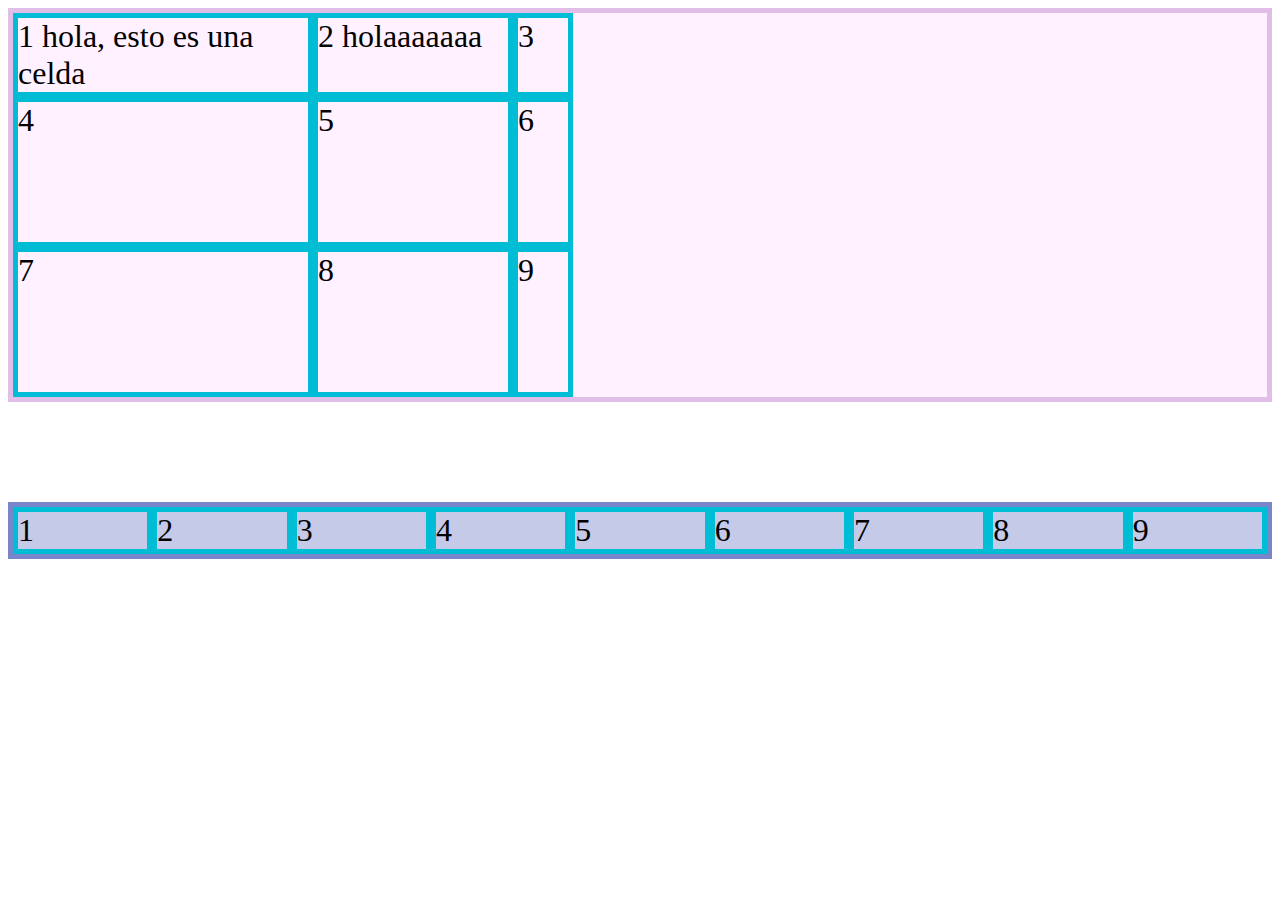
<file: basic-css-grid/Funciones especiales/index.html>
<!DOCTYPE html>
<html>
<head>
  <link rel="stylesheet" href="./style.css">
</head>
<body>
  <div class="contenedor">
    <div class="item item-1">1 hola, esto es una celda</div>
    <div class="item item-2">2 holaaaaaaa</div>
    <div class="item item-3">3</div>
    <div class="item item-4">4</div>
    <div class="item item-5">5</div>
    <div class="item item-6">6</div>
    <div class="item item-7">7</div>
    <div class="item item-8">8</div>
    <div class="item item-9">9</div>
  </div>

  <div class="contenedor-2">
    <div class="item item-1">1</div>
    <div class="item item-2">2</div>
    <div class="item item-3">3</div>
    <div class="item item-4">4</div>
    <div class="item item-5">5</div>
    <div class="item item-6">6</div>
    <div class="item item-7">7</div>
    <div class="item item-8">8</div>
    <div class="item item-9">9</div>
  </div>
</body>

</html>
</file>
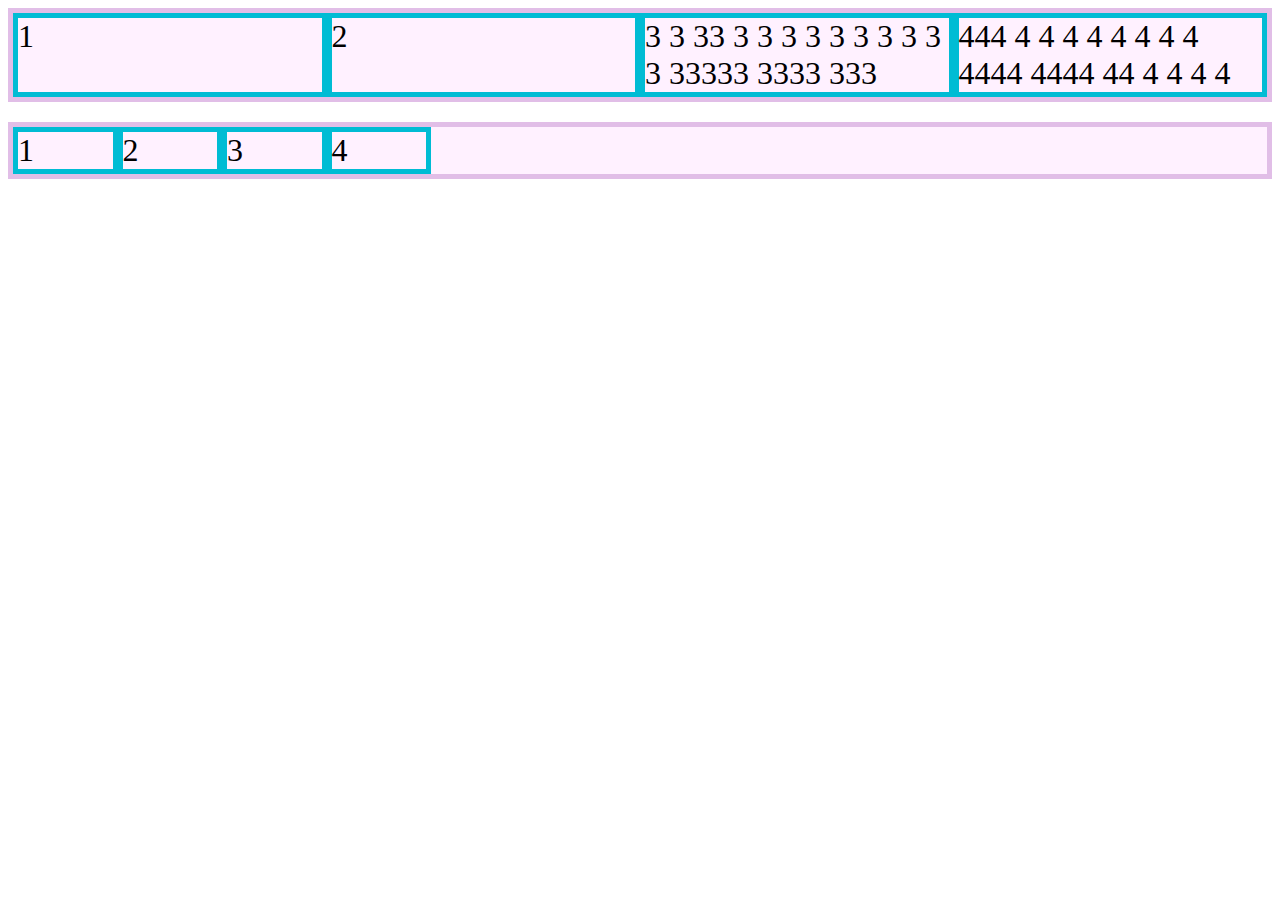
<file: basic-css-grid/Keywords especiales/index.html>
<!DOCTYPE html>
<html>
<head>
  <link rel="stylesheet" href="./style.css">
</head>
<body>
  <div class="contenedor">
    <div class="item item-1">1</div>
    <div class="item item-2">2</div>
    <div class="item item-3">3 3 33 3 3 3 3 3 3 3 3 3 3 33333 3333 333</div>
    <div class="item item-4">444 4 4 4 4 4 4 4 4 4444 4444 44 4 4 4 4</div>
  </div>
  <div class="contenedor-2">
    <div class="item item-1">1</div>
    <div class="item item-2">2</div>
    <div class="item item-3">3</div>
    <div class="item item-4">4</div>
  </div>
</body>

</html>
</file>
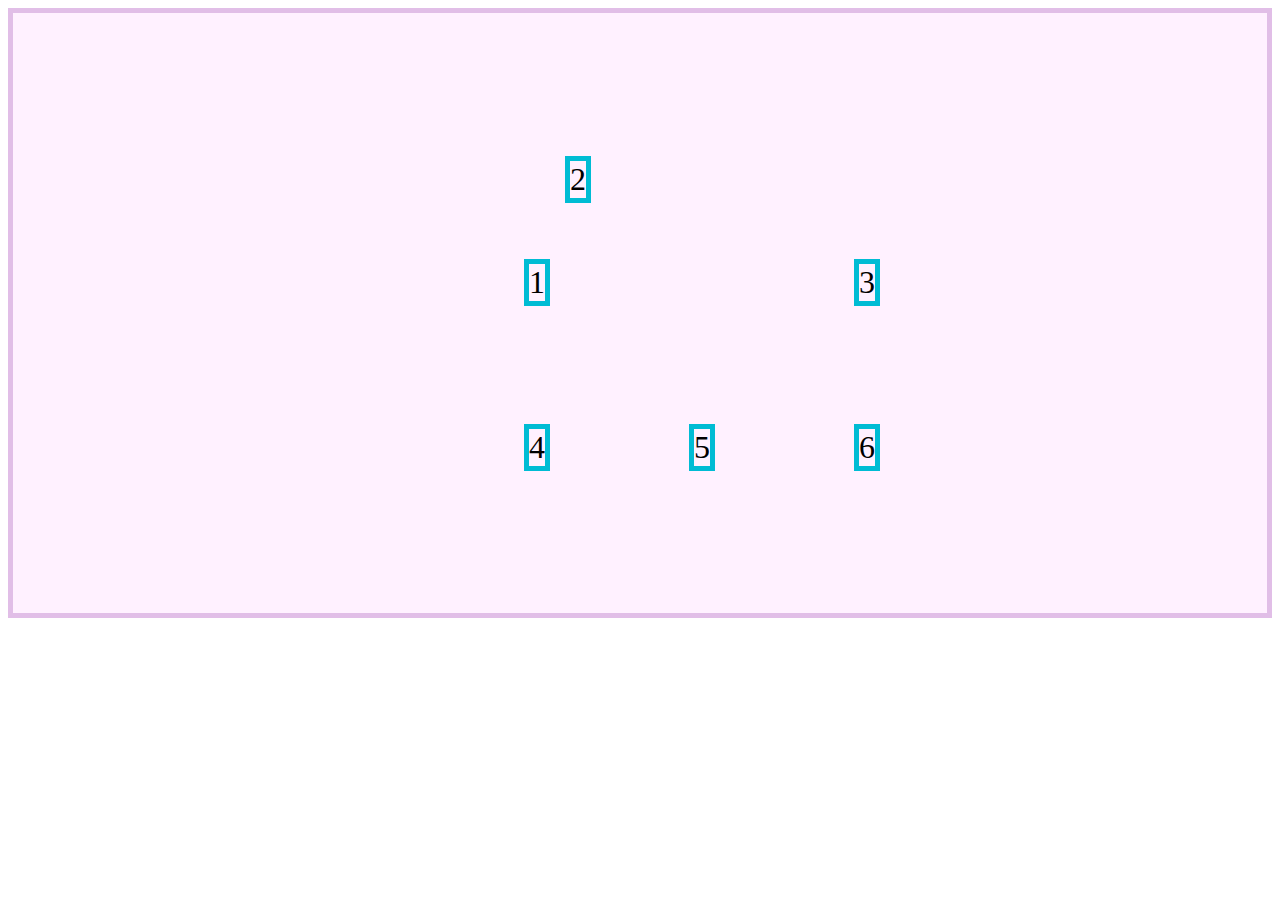
<file: basic-css-grid/Propiedades de Alineacion/index.html>
<!DOCTYPE html>
<html>
<head>
  <link rel="stylesheet" href="./style.css">
</head>
<body>
  <div class="contenedor">
    <div class="item item-1">1</div>
    <div class="item item-2">2</div>
    <div class="item item-3">3</div>
    <div class="item item-4">4</div>
    <div class="item item-5">5</div>
    <div class="item item-6">6</div>
  </div>
</body>

</html>
</file>
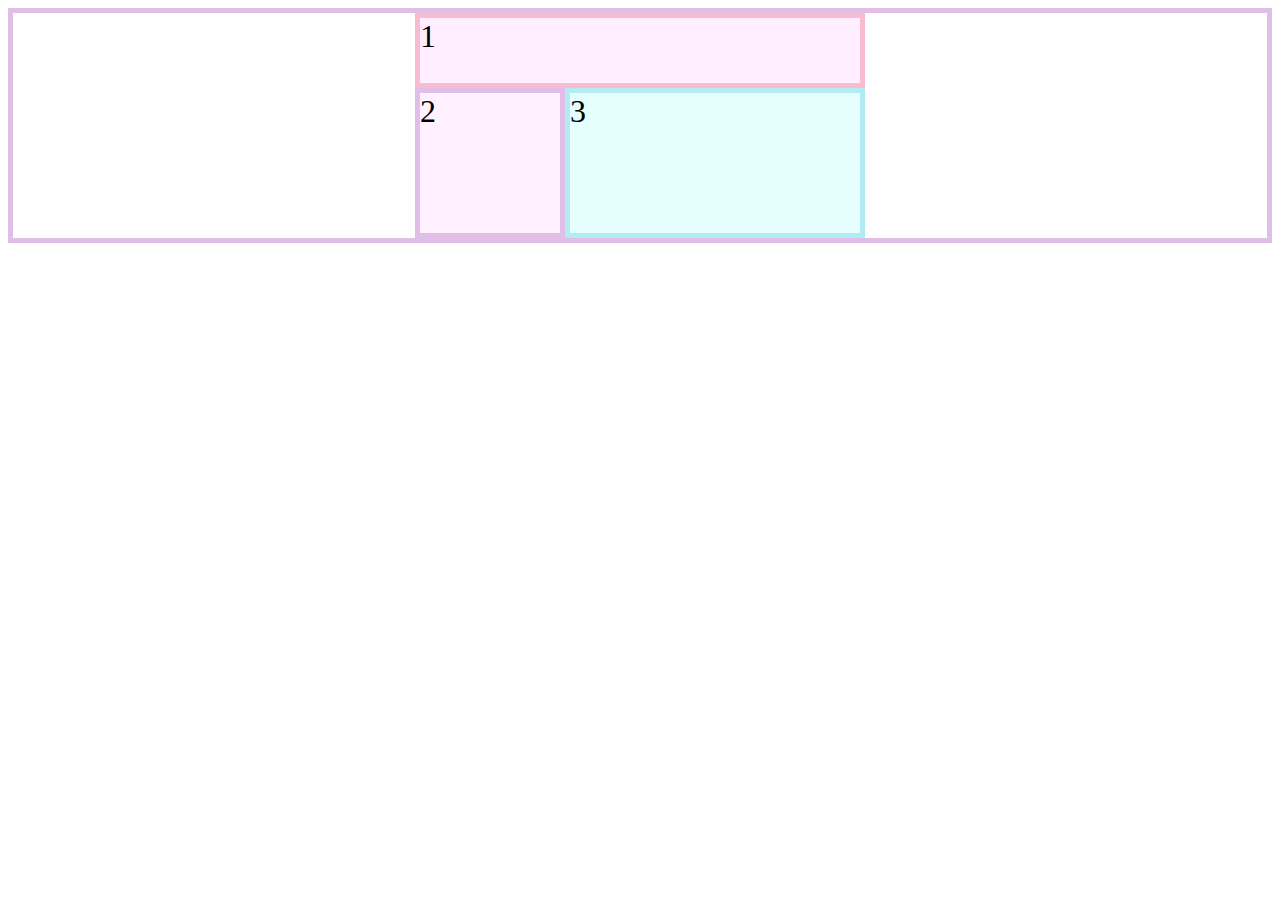
<file: basic-css-grid/Propiedades de Ubicacion/index.html>
<!DOCTYPE html>
<html>
<head>
  <link rel="stylesheet" href="./style.css">
</head>
<body>
  <div class="contenedor">
    <div class="item item-1">1</div>
    <div class="item item-2">2</div>
    <div class="item item-3">3</div>
  </div>
</body>

</html>
</file>
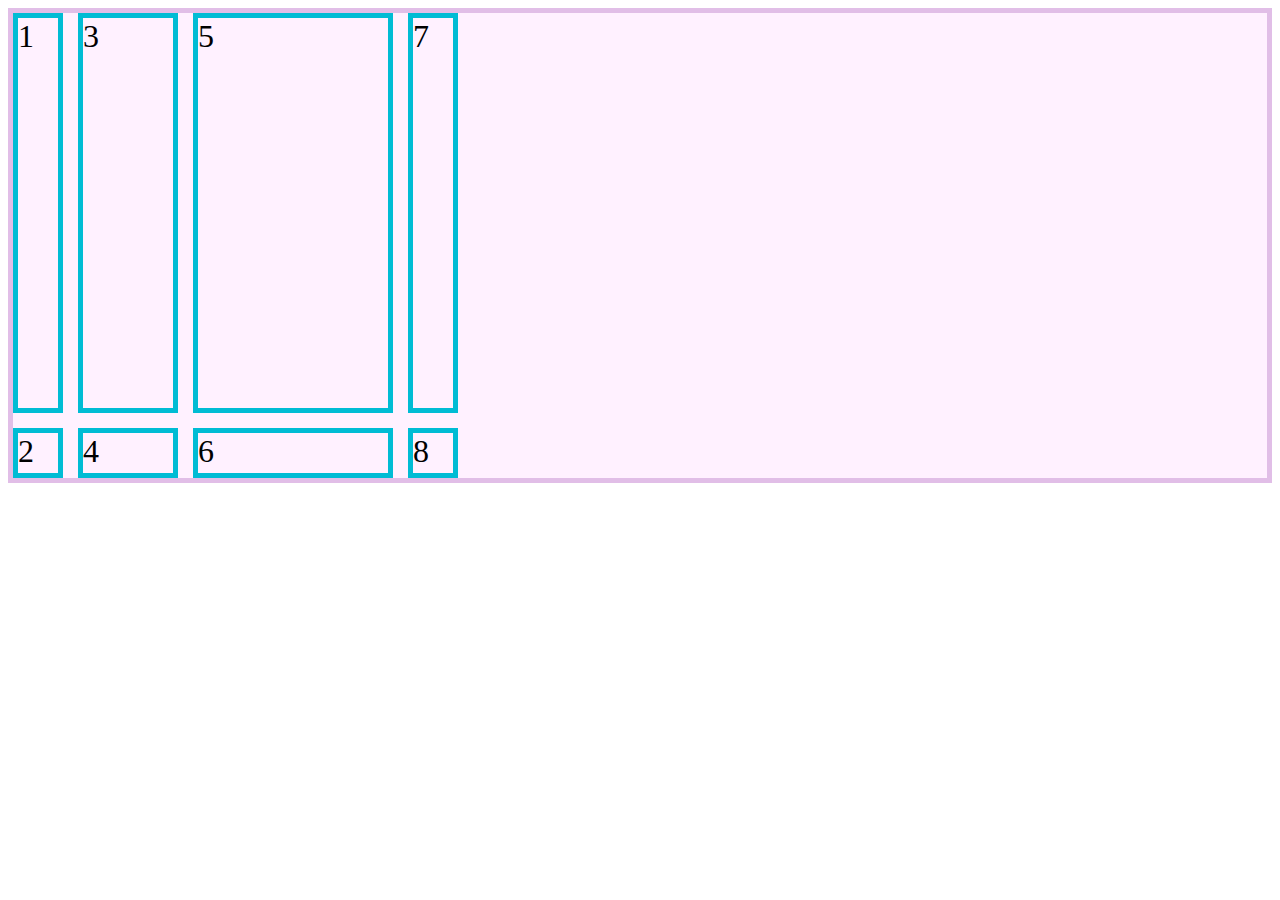
<file: basic-css-grid/Propiedades del Contenedor/index.html>
<!DOCTYPE html>
<html>
<head>
  <link rel="stylesheet" href="./style.css">
</head>
<body>
  <div class="contenedor">
    <div class="item item-1">1</div>
    <div class="item item-2">2</div>
    <div class="item item-3">3</div>
    <div class="item item-4">4</div>
    <div class="item item-5">5</div>
    <div class="item item-6">6</div>
    <div class="item item-7">7</div>
    <div class="item item-8">8</div>
  </div>
</body>

</html>
</file>
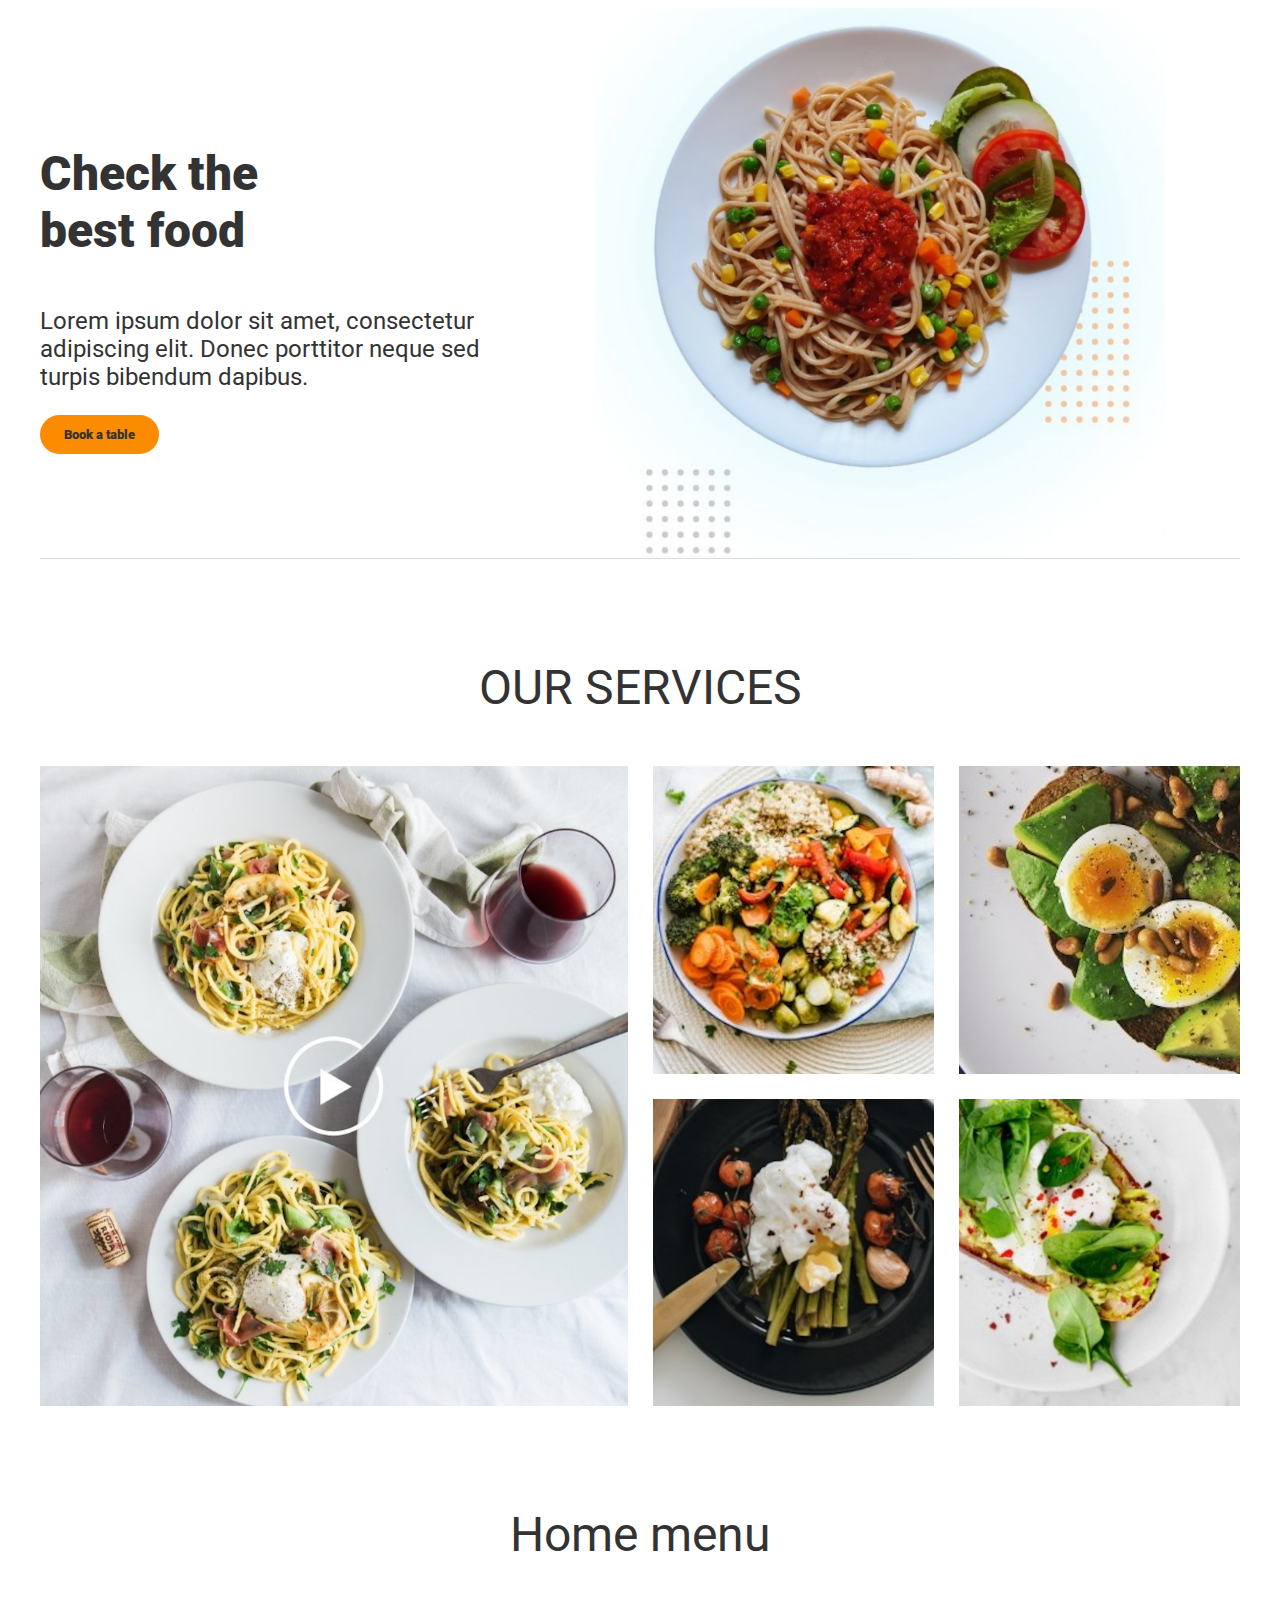
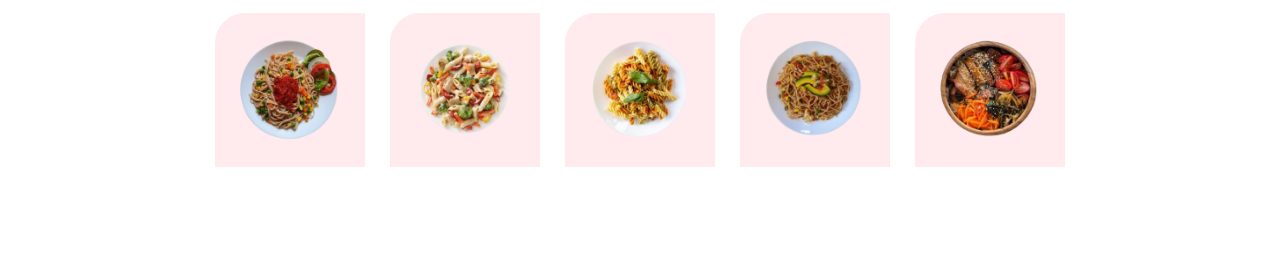
<file: basic-css-grid/Proyecto/index.html>
<!DOCTYPE html>
<html>

<head>
  <link rel="stylesheet" href="./style.css">
  <link rel="preconnect" href="https://fonts.googleapis.com">
  <link rel="preconnect" href="https://fonts.gstatic.com" crossorigin>
  <link href="https://fonts.googleapis.com/css2?family=Roboto:wght@400;900&display=swap" rel="stylesheet">
</head>

<body>
  <main>
    <section class="hero">
      <div class="info">
        <h1 class="info-title">Check the<br/>best food</h1>
        <p class="info-subtitle">Lorem ipsum dolor sit amet, consectetur adipiscing elit. Donec porttitor neque sed turpis bibendum dapibus.</p>
        <button class="info-button">Book a table</button>
      </div>
      <figure class="hero-image">
        <img src="./images/hero.png" alt="Dish of pasta with neapolitan sauce and vegetables">
      </figure>
    </section>
    <section class="services">
      <h2 class="services-title">Our services</h2>
      <div class="dishes">
        <figure class="dishes-image dishes-image__big">
          <img src="./images/video.png" alt="video of pasta dishes being served">
        </figure>
        <figure class="dishes-image">
          <img src="./images/dish1.png" alt="bowl of vegetables with rice and avocado">
        </figure>
        <figure class="dishes-image">
          <img src="./images/dish2.png" alt="Avocado and egg toast">
        </figure>
        <figure class="dishes-image">
          <img src="./images/dish3.png" alt="asparagus with tomato and butter">
        </figure>
        <figure class="dishes-image">
          <img src="./images/dish4.png" alt="eggs and guacamole toast ">
        </figure>
      </div>
    </section>
    <section class="menu">
      <h2 class="menu-title">Home menu</h2>
      <div class="plates">
        <figure class="plates-image">
          <img src="./images/plate1.png" alt="pasta with neapolitan sauce and vegetables">
        </figure>
        <figure class="plates-image">
          <img src="./images/plate2.png" alt="pasta with broccoli and carrot">
        </figure>
        <figure class="plates-image">
          <img src="./images/plate3.png" alt="pesto pasta">
        </figure>
        <figure class="plates-image">
          <img src="./images/plate4.png" alt="pasta with avocado and corn">
        </figure>
        <figure class="plates-image">
          <img src="./images/plate5.png" alt="bowl of chicken, tomato and carrots">
        </figure>
      </div>
    </section>
  </main>
</body>

</html>
</file>
<file: basic-css-grid/Funciones especiales/style.css>
.contenedor {
  border: 5px solid #e1bee7;
  background-color: #fff1ff;
  display: grid;
  grid-template-columns: minmax(30px, 300px) 200px 60px;
  grid-template-rows: auto repeat(2, 150px);
}

.item {
  border: 5px solid #00bcd4;
  font-size: 2rem;
}

.contenedor-2 {
  margin-top: 100px;
  border: 5px solid #7986cb;
  background-color: #c5cae9;
  display: grid;
  grid-template-columns: repeat(auto-fit, minmax(100px, 1fr));
}
</file>
<file: basic-css-grid/Keywords especiales/style.css>
.contenedor {
  border: 5px solid #e1bee7;
  background-color: #fff1ff;
  display: grid;
  grid-template-columns: repeat(auto-fit, minmax(100px, 1fr));
}

.contenedor-2 {
  border: 5px solid #e1bee7;
  background-color: #fff1ff;
  display: grid;
  margin-top: 20px;
  /* grid-template-columns: 1fr 4fr max-content min-content; */
  grid-template-columns: repeat(auto-fill, minmax(100px, 1fr));
}

.item {
  border: 5px solid #00bcd4;
  font-size: 2rem;
}
</file>
<file: basic-css-grid/Propiedades de Alineacion/style.css>
.contenedor {
  border: 5px solid #e1bee7;
  background-color: #fff1ff;
  display: grid;
  grid-gap: 15px;
  grid-template-columns: 150px 150px 150px;
  grid-auto-rows: 150px;
  place-content: center;
  place-items: end;
  height: 600px;
}

.item {
  border: 5px solid #00bcd4;
  font-size: 2rem;
}

.item-2 {
  place-self: start left;
}
</file>
<file: basic-css-grid/Propiedades de Ubicacion/style.css>
.contenedor {
  border: 5px solid #e1bee7;
  background-color: white;
  display: grid;
  grid-template-columns: 150px 150px 150px;
  grid-template-rows: 75px 75px 75px;
  grid-template-areas: 
    "one one one"
    "two three three"
    "two three three";
  place-content: center;
}

.item {
  font-size: 2rem;
}

.item-1 {
  border: 5px solid #f8bbd0;
  background-color: #ffeeff;
  /* grid-column-start: 1;
  grid-column-end: 4; */
  grid-area: one;
}

.item-2 {
  border: 5px solid #e1bee7;
  background-color: #fff1ff;
  /* grid-row: 2 / 4; */
  grid-area: two;
}

.item-3 {
  border: 5px solid #b2ebf2;
  background-color: #e5ffff;
  /* grid-area: 2 / 2 / 4 / 4; */
  grid-area: three;
}
</file>
<file: basic-css-grid/Propiedades del Contenedor/style.css>
.contenedor {
  border: 5px solid #e1bee7;
  background-color: #fff1ff;
  display: grid;
  grid-template-columns: [perro dog] 50px [gato] 100px [raton] 200px;
  grid-template-rows: 400px 50px;
  grid-gap: 15px;
  grid-auto-flow: column;
  grid-auto-columns: 50px;
}

.item {
  border: 5px solid #00bcd4;
  font-size: 2rem;
}
</file>
<file: basic-css-grid/Proyecto/style.css>
* {
  font-family: 'Roboto', sans-serif;
}

main {
  max-width: 1200px;
  margin: 0 auto;
}

/* First section - Hero */

.hero {
  display: grid;
  grid-template-columns: 2fr minmax(100px, 3fr);
  grid-auto-rows: 550px;
  border-bottom: 1px solid #ddd;
}

.hero-image {
  margin: 0;

}

.hero-image img {
  width: 100%;
  height: 100%;
  object-fit: contain;
}

.info {
  display: flex;
  flex-direction: column;
  justify-content: center;
  align-items: flex-start;
}

.info-title {
  color: #333;
  font-size: 3rem;
  font-weight: 900;
  margin-bottom: 24px;
}

.info-subtitle {
  color: #333;
  font-size: 1.5rem;
  margin-bottom: 24px;
}

.info-button {
  border: none;
  border-radius: 20px;
  color: #333;
  background-color: #fb8c00;
  font-weight: 900;
  padding: 12px 24px;
}

/* Second section - services */

.services-title {
  color: #333;
  font-size: 3rem;
  font-weight: 400;
  text-transform: uppercase;
  text-align: center;
  margin: 100px 0 50px 0;
}

.dishes {
  display: grid;
  grid-template-columns: repeat(4, minmax(210px, 1fr));
  grid-template-rows: repeat(2, minmax(150px, 1fr));
  grid-gap: 25px;
}

.dishes-image {
  margin: 0;
}

.dishes-image img {
  width: 100%;
  height: 100%;
  object-fit: cover;
}

.dishes-image__big {
  grid-area: 1 / 1 / 3 / 3;
}

/* Third section - menu */

.menu-title {
  color: #333;
  font-size: 3rem;
  font-weight: 400;
  text-align: center;
  margin: 100px 0 50px 0;
}

.plates {
  display: grid;
  grid-gap: 25px;
  justify-content: center;
  grid-template-columns: repeat(auto-fit, 150px);
  margin-bottom: 100px;
}

.plates-image {
  margin: 0;
  background-color: #ffebee;
  padding: 20px;
  border-top-left-radius: 30px;
}

.plates-image img {
  width: 100%;
  height: 100%;
  object-fit: contain;
}

/* Media queries */

@media screen and (max-width: 1024px) {
  .info-title {
    font-size: 2.5rem;
  }
  .services-title, .menu-title {
    font-size: 2rem;
  }

  .plates {
    grid-template-columns: repeat(auto-fit, minmax(100px, 1fr));
  }
}

@media screen and (max-width: 768px) {
  .hero {
    grid-template-columns: 1fr;
    padding-bottom: 50px;
  }

  .hero-image {
    display: none;
  }

  .dishes {
    grid-template-columns: repeat(auto-fit, minmax(135px, 1fr));
    grid-template-rows: repeat(2, minmax(135px, 1fr));
    grid-gap: 25px;
  }
}
</file>
